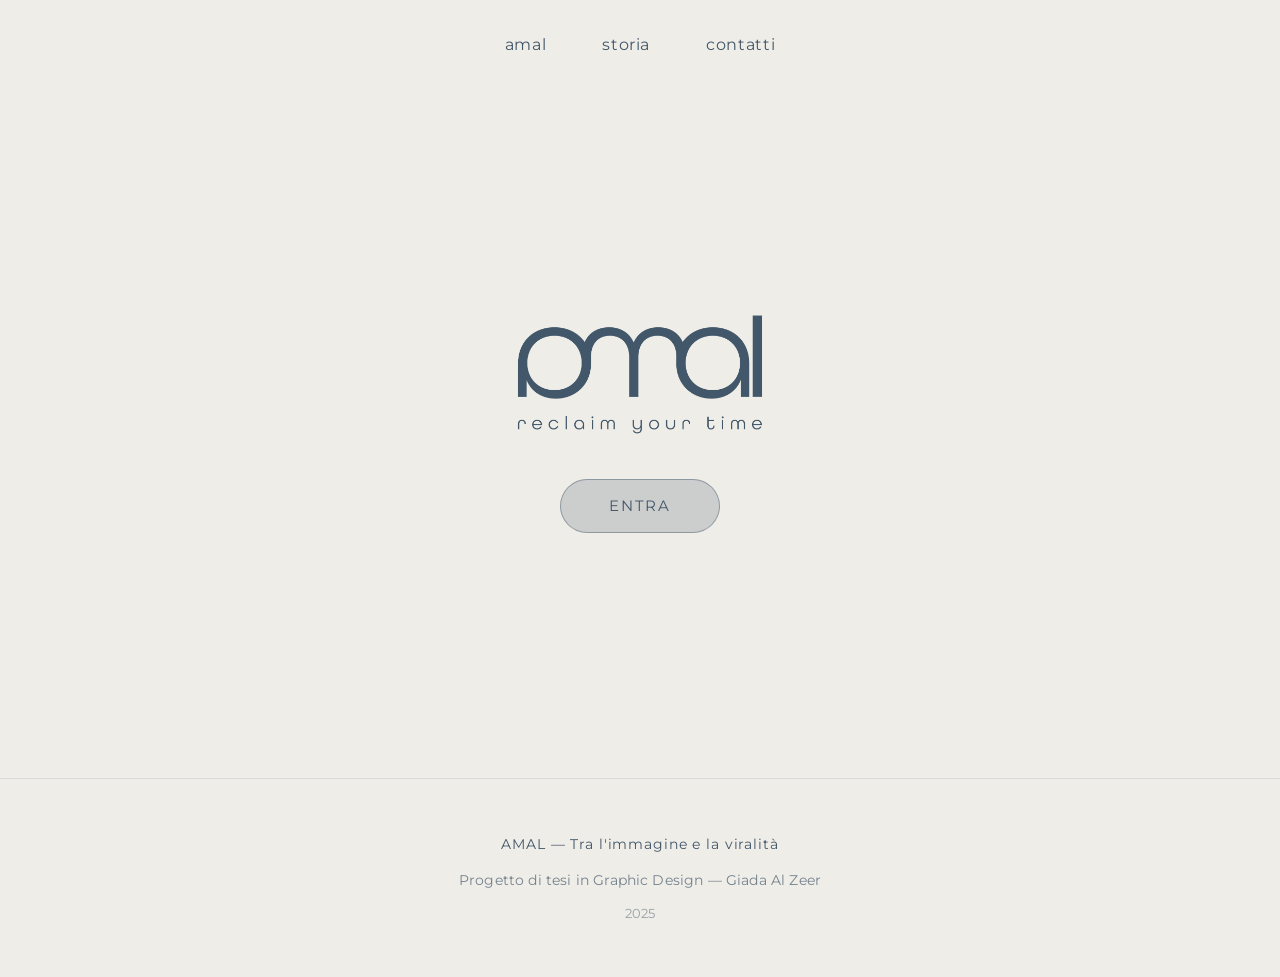
<file: index.html>
<!DOCTYPE html>
<html lang="it">
<head>
  <meta charset="UTF-8" />
  <meta name="viewport" content="width=device-width, initial-scale=1.0" />
  <title>AMAL</title>

  <link rel="preconnect" href="https://fonts.googleapis.com" />
  <link rel="preconnect" href="https://fonts.gstatic.com" crossorigin />

  <link
    href="https://fonts.googleapis.com/css2?family=Montserrat:wght@300;400;500;600&display=swap"
    rel="stylesheet"
  />

  <link rel="stylesheet" href="style.css" />
</head>
<body class="home-page">

  <header class="topbar">
    <nav class="main-nav">
      <a href="index.html">amal</a>
      <a href="#">storia</a>
      <a href="#">contatti</a>
    </nav>
  </header>

  <main class="home-main">
    <div class="logo-box">
      <img src="img/loghi-01.png" alt="AMAL logo" class="logo">
    </div>

    <a href="gallery.html" class="enter-btn">ENTRA</a>
  </main>

  <footer class="site-footer">
    <div class="footer-inner">
      <p class="footer-title">AMAL — Tra l'immagine e la viralità</p>
      <p class="footer-info">Progetto di tesi in Graphic Design — Giada Al Zeer</p>
      <p class="footer-year">2025</p>
    </div>
  </footer>

</body>
</html>
</file>
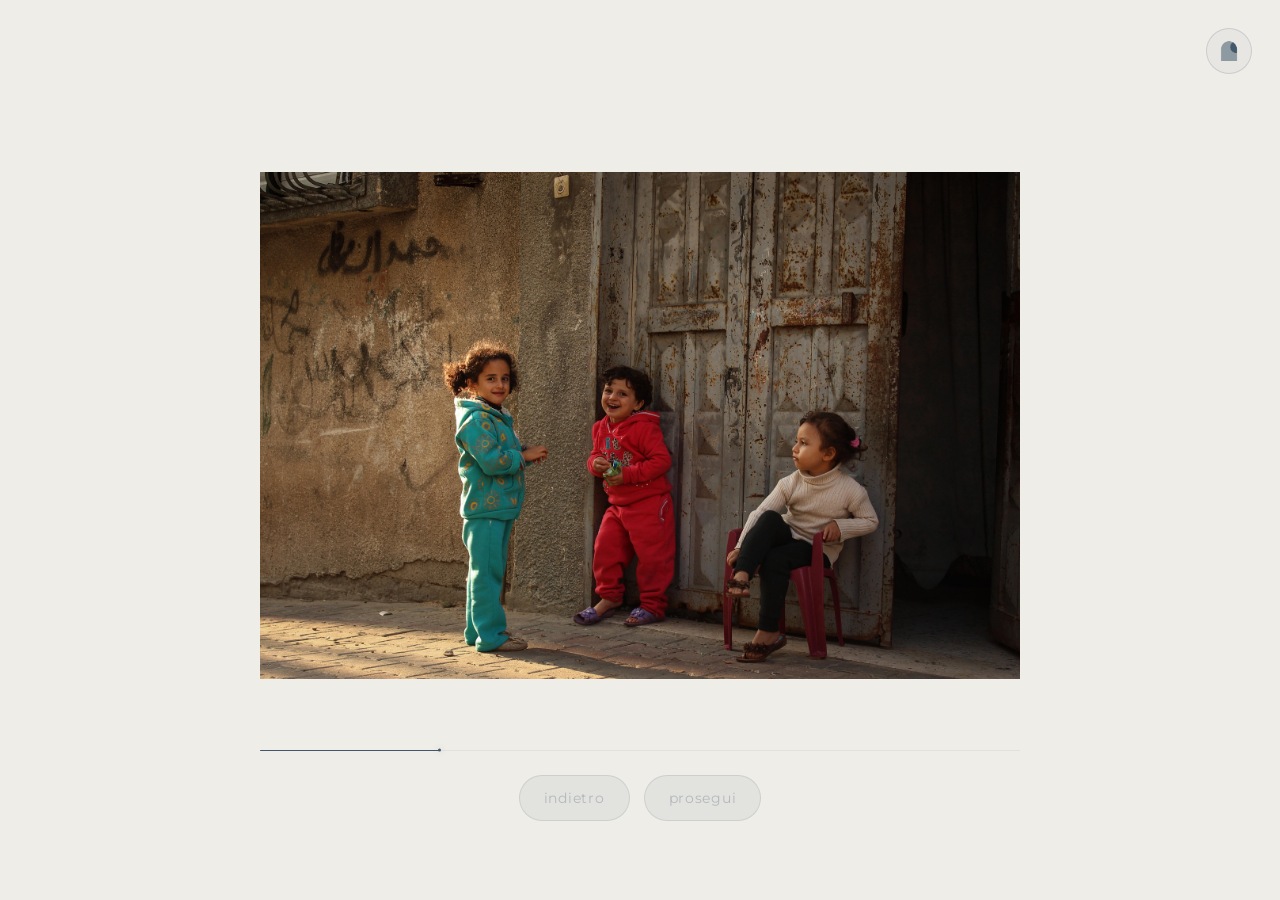
<file: gallery.html>
<!DOCTYPE html>
<html lang="it">
<head>
  <meta charset="UTF-8" />
  <meta name="viewport" content="width=device-width, initial-scale=1.0" />
  <title>AMAL — Sequenza</title>

  <link rel="preconnect" href="https://fonts.googleapis.com" />
  <link rel="preconnect" href="https://fonts.gstatic.com" crossorigin />

  <link
    href="https://fonts.googleapis.com/css2?family=Montserrat:wght@300;400;500;600&display=swap"
    rel="stylesheet"
  />

  <link
    href="https://fonts.googleapis.com/css2?family=EB+Garamond:wght@400;500;600&display=swap"
    rel="stylesheet"
  />

  <link rel="stylesheet" href="style.css" />
</head>
<body class="gallery-page mode-image">
  <a href="index.html" class="home-icon-btn" aria-label="Torna alla home">
    <img src="img/ICONA_B.png" alt="Home" />
  </a>

  <main class="gallery-main">
    <section class="gallery-wrapper">

      <div class="content-stage">
        <figure class="image-view is-visible" id="imageView">
          <img id="mainImage" src="" alt="Immagine" />
        </figure>

        <section class="text-view" id="textView" aria-live="polite">
          <div class="text-slide">
            <p class="slide-main" id="slideMain"></p>
            <p class="slide-sub" id="slideSub"></p>
          </div>
        </section>
      </div>

      <div class="progress-wrap" aria-hidden="true">
        <div class="progress-bar" id="progressBar"></div>
      </div>

      <div class="gallery-controls">
        <button id="prevBtn" class="nav-btn" type="button" disabled>indietro</button>
        <button id="nextBtn" class="nav-btn" type="button" disabled>prosegui</button>
      </div>
    </section>
  </main>

  <script src="gallery.js"></script>
</body>
</html>
</file>
<file: style.css>
:root {

  --bg-light: #efede8;
  --bg-dark: #425769;

  --text-dark: #425769;
  --text-light: #efede8;

  --button-bg: rgba(66,87,105,0.20);
  --button-bg-hover: rgba(66,87,105,0.28);
  --button-border: rgba(66,87,105,0.45);

  --button-bg-dark: rgba(239,237,232,0.08);
  --button-bg-dark-hover: rgba(239,237,232,0.14);
  --button-border-dark: rgba(239,237,232,0.28);

  --progress-track-light: rgba(66,87,105,0.08);
  --progress-track-dark: rgba(239,237,232,0.14);

  --progress-fill-light: #425769;
  --progress-fill-dark: #efede8;

  --radius: 999px;

  --content-width: 980px;
  --image-width: 760px;

}

*{
box-sizing:border-box;
}

html,body{
margin:0;
padding:0;
min-height:100%;
}

body{
font-family:"Montserrat",sans-serif;
background:var(--bg-light);
color:var(--text-dark);
line-height:1.6;
letter-spacing:0.01em;
}



/* ------------------- */
/* HOME PAGE */
/* ------------------- */

.home-page{
min-height:100vh;
background:var(--bg-light);
}

.topbar{
width:100%;
padding:32px 20px 0;
}

.main-nav{
display:flex;
justify-content:center;
align-items:center;
gap:56px;
}

.main-nav a{
text-decoration:none;
color:var(--text-dark);
font-size:1rem;
font-weight:400;
letter-spacing:0.04em;
text-transform:lowercase;
transition:opacity .2s;
}

.main-nav a:hover{
opacity:0.7;
}

.home-main{
min-height:calc(100vh - 180px);
display:flex;
flex-direction:column;
align-items:center;
justify-content:center;
gap:32px;
padding:20px;
}

.logo {
  max-width: 320px;
  width: 100%;
  height: auto;
  display: block;
}

.logo-box{
display:flex;
justify-content:center;
align-items:center;
}

.logo-placeholder{
font-size:clamp(3rem,10vw,7rem);
letter-spacing:0.2em;
font-weight:500;
color:var(--text-dark);
text-transform:uppercase;
}

.enter-btn{

display:inline-flex;
align-items:center;
justify-content:center;

min-width:160px;

padding:14px 28px;

background:var(--button-bg);
border:1px solid var(--button-border);
border-radius:var(--radius);

color:var(--text-dark);
text-decoration:none;

font-size:0.95rem;
letter-spacing:0.12em;
text-transform:uppercase;

transition:.25s;

}

.enter-btn:hover{

background:var(--button-bg-hover);
transform:translateY(-1px);

}



/* ------------------- */
/* GALLERY */
/* ------------------- */

.gallery-page{

min-height:100vh;
overflow:hidden;
position:relative;

background:var(--bg-light);
color:var(--text-dark);

transition:.25s;

}

.gallery-page.mode-image{

background:var(--bg-light);
color:var(--text-dark);

}

.gallery-page.mode-text{

background:var(--bg-dark);
color:var(--text-light);

}



/* icona home */

.home-icon-btn{

position:absolute;
top:28px;
right:28px;

width:46px;
height:46px;

border-radius:999px;

display:flex;
align-items:center;
justify-content:center;

text-decoration:none;

z-index:10;

transition:.25s;

}

.home-icon-btn img{

max-width:22px;
max-height:22px;

width:auto;
height:auto;

display:block;

}

.gallery-page.mode-image .home-icon-btn{

border:1px solid rgba(66,87,105,0.18);
background:rgba(66,87,105,0.04);

}

.gallery-page.mode-text .home-icon-btn{

border:1px solid rgba(239,237,232,0.2);
background:rgba(239,237,232,0.04);

}

.gallery-page.mode-text .home-icon-btn img{

filter:brightness(0) invert(1);

}

.home-icon-btn:hover{

transform:translateY(-1px);

}



/* layout */

.gallery-main{

min-height:100vh;

display:flex;
align-items:center;
justify-content:center;

padding:80px 24px 40px;

}

.gallery-wrapper{

width:100%;
max-width:var(--content-width);

display:flex;
flex-direction:column;
align-items:center;

}



/* area contenuto */

.content-stage{

width:100%;
min-height:68vh;

display:grid;
place-items:center;

}

.image-view,
.text-view{

width:100%;
display:none;

}

.image-view.is-visible,
.text-view.is-visible{

display:grid;
place-items:center;

}



/* immagini */

.image-view img{

display:block;

width:100%;
max-width:var(--image-width);

max-height:68vh;

object-fit:contain;

user-select:none;
-webkit-user-drag:none;

}



/* slide testo */

.text-view{

min-height:68vh;
padding:0 32px;

}

.text-slide{

width:100%;
max-width:820px;

text-align:center;

}

.slide-main{

margin:0;

font-family:"EB Garamond",serif;
font-weight:600;

font-size:clamp(1.7rem,3vw,3.1rem);

line-height:1.3;

color:#efede8;

}

.slide-sub{

margin-top:14px;

font-family:"EB Garamond",serif;
font-weight:400;

font-size:1rem;

line-height:1.6;

color:rgba(239,237,232,0.85);

}



/* linea tempo */

.progress-wrap{

width:100%;
max-width:var(--image-width);

height:1px;

margin-top:18px;

position:relative;

}

.gallery-page.mode-image .progress-wrap{

background:var(--progress-track-light);

}

.gallery-page.mode-text .progress-wrap{

background:var(--progress-track-dark);

}



.progress-bar{

width:0%;
height:1px;

position:relative;

border-radius:999px;

}



.gallery-page.mode-image .progress-bar{

background:var(--progress-fill-light);

}

.gallery-page.mode-text .progress-bar{

background:var(--progress-fill-dark);

}



/* scintilla */

.progress-bar::after{

content:"";

position:absolute;
right:-1px;
top:50%;

width:3px;
height:3px;

border-radius:50%;

transform:translateY(-50%);

}

.gallery-page.mode-image .progress-bar::after{

background:var(--progress-fill-light);

box-shadow:0 0 6px rgba(66,87,105,0.3);

}

.gallery-page.mode-text .progress-bar::after{

background:var(--progress-fill-dark);

box-shadow:0 0 7px rgba(239,237,232,0.4);

}



/* controlli */

.gallery-controls{

margin-top:24px;

display:flex;
justify-content:center;
align-items:center;

gap:14px;

}



.nav-btn{

appearance:none;

padding:13px 24px;

border-radius:var(--radius);

font-family:"Montserrat",sans-serif;
font-size:0.9rem;

letter-spacing:0.05em;

cursor:pointer;

transition:.25s;

}



.gallery-page.mode-image .nav-btn{

background:var(--button-bg);
color:var(--text-dark);

border:1px solid var(--button-border);

}

.gallery-page.mode-image .nav-btn:hover:not(:disabled){

background:var(--button-bg-hover);
transform:translateY(-1px);

}



.gallery-page.mode-text .nav-btn{

background:var(--button-bg-dark);
color:var(--text-light);

border:1px solid var(--button-border-dark);

}

.gallery-page.mode-text .nav-btn:hover:not(:disabled){

background:var(--button-bg-dark-hover);
transform:translateY(-1px);

}



.nav-btn:disabled{

opacity:0.34;
cursor:not-allowed;

}



/* responsive */

@media(max-width:900px){

.gallery-main{
padding-top:88px;
}

.image-view img,
.progress-wrap{
max-width:100%;
}

.text-view{
padding:0 18px;
}

}

@media(max-width:640px){

.home-icon-btn{
top:18px;
right:18px;
width:42px;
height:42px;
}

.gallery-controls{
gap:10px;
}

.nav-btn{
padding:12px 18px;
font-size:0.86rem;
}

}

.site-footer{

padding:40px 20px;

border-top:1px solid rgba(66,87,105,0.12);

background:#efede8;

}

.footer-inner{

max-width:900px;
margin:0 auto;

text-align:center;

}

.footer-title{

font-size:0.9rem;
letter-spacing:0.06em;

margin-bottom:8px;

color:#425769;

}

.footer-info{

font-size:0.85rem;
opacity:0.7;

margin-bottom:4px;

}

.footer-year{

font-size:0.8rem;
opacity:0.5;

}
</file>
